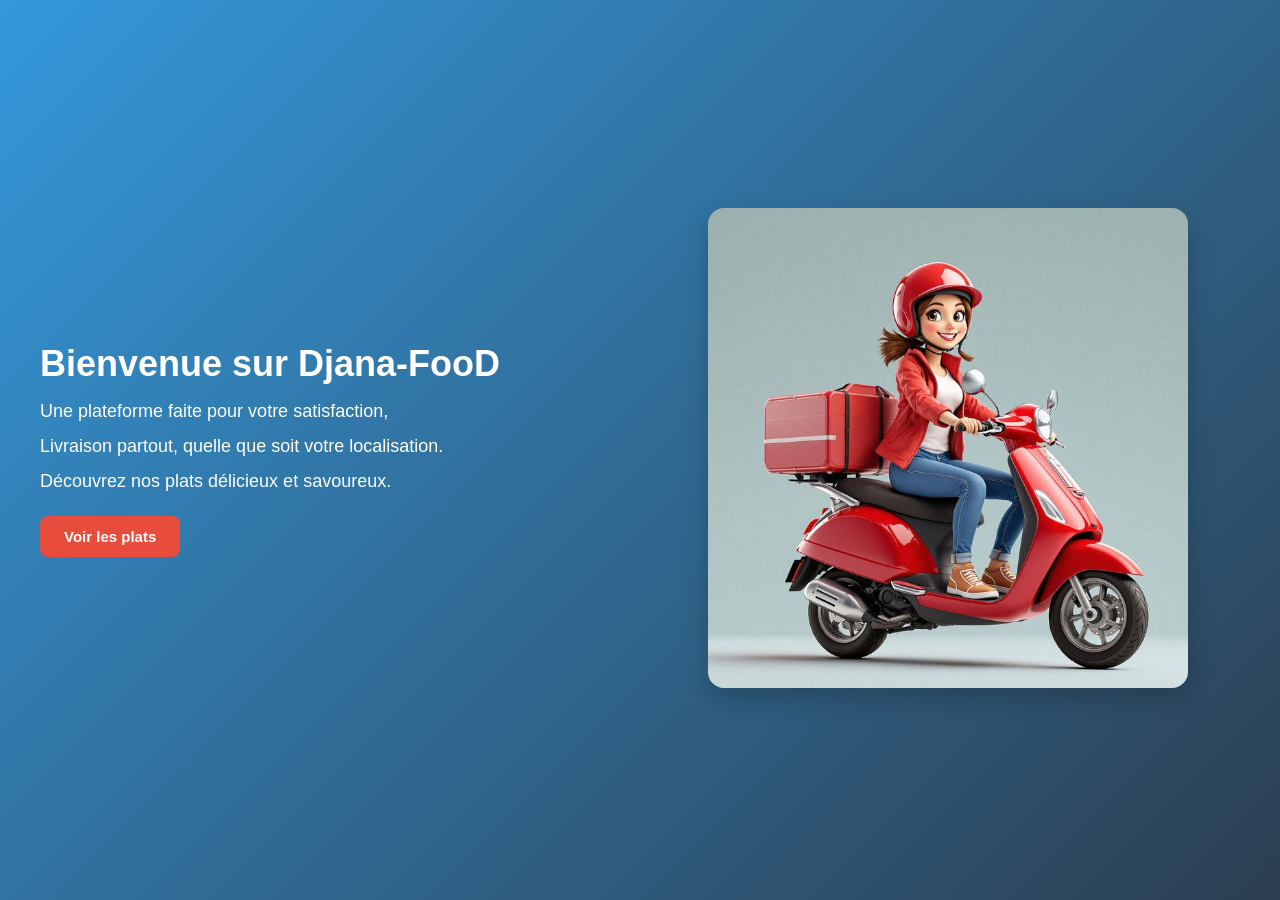
<file: index.html>
<!DOCTYPE html>
<html lang="fr">
<head>
    <meta charset="UTF-8">
    <meta name="viewport" content="width=device-width, initial-scale=1.0">
    <title>Djana Food</title>
    <link rel="stylesheet" href="hero.css">
</head>
<body>

    <header class="hero">
        <div class="hero-texte">
            <h1>Bienvenue sur Djana-FooD</h1>
            <p>Une plateforme faite pour votre satisfaction,</p>
            <p>Livraison partout, quelle que soit votre localisation.</p>
            <p>Découvrez nos plats délicieux et savoureux.</p>
            <a class="btn" href="produit.html">Voir les plats</a>
        </div>

        <div class="hero-image">
            <img src="images/livreur.jpg" alt="Livreur de Djana Food">
        </div>
    </header>

    <footer>
        
    </footer>

</body>
</html>
</file>
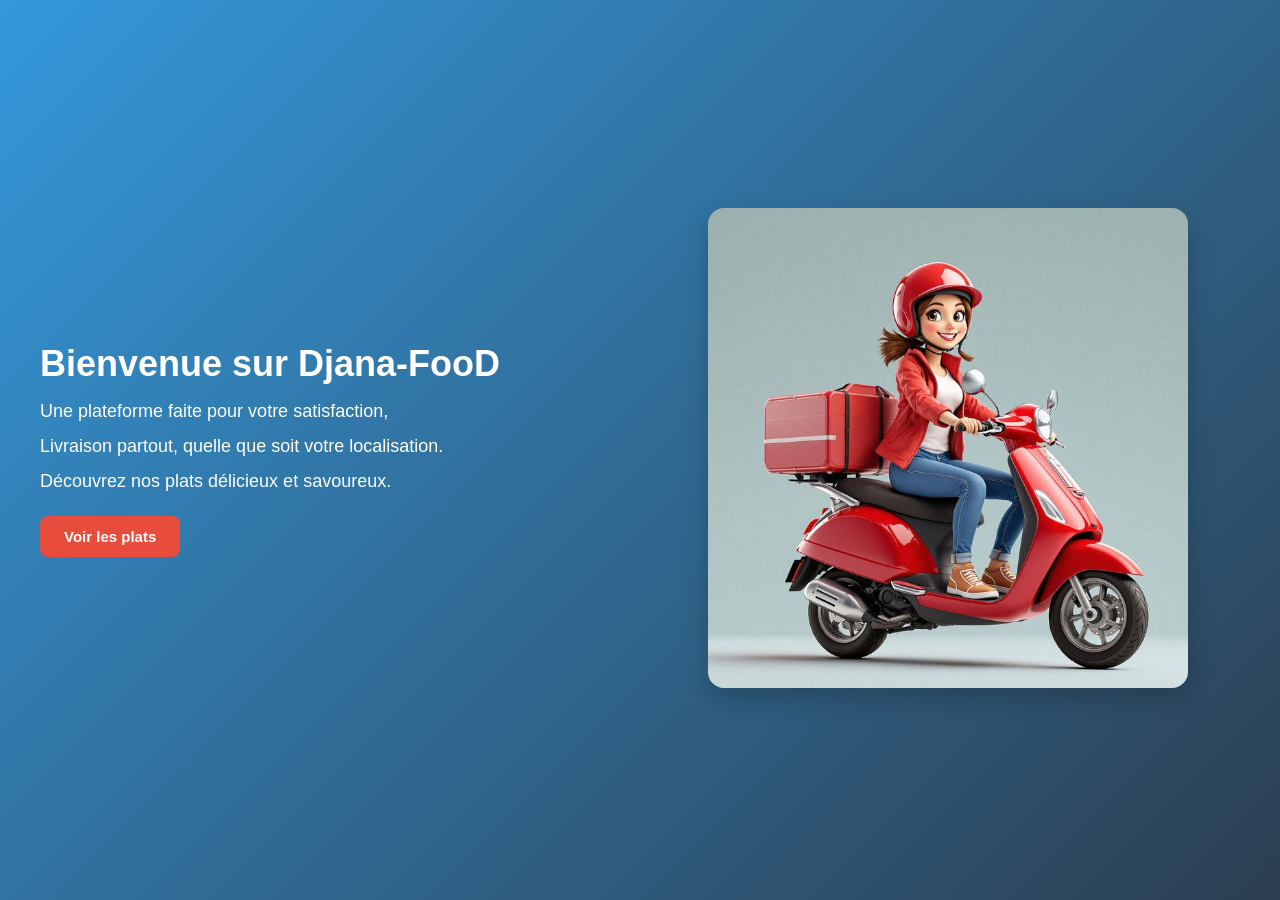
<file: hero.html>
<!DOCTYPE html>
<html lang="fr">
<head>
    <meta charset="UTF-8">
    <meta name="viewport" content="width=device-width, initial-scale=1.0">
    <title>Djana Food</title>
    <link rel="stylesheet" href="hero.css">
</head>
<body>

    <header class="hero">
        <div class="hero-texte">
            <h1>Bienvenue sur Djana-FooD</h1>
            <p>Une plateforme faite pour votre satisfaction,</p>
            <p>Livraison partout, quelle que soit votre localisation.</p>
            <p>Découvrez nos plats délicieux et savoureux.</p>
            <a class="btn" href="index.html">Voir les plats</a>
        </div>

        <div class="hero-image">
            <img src="images/livreur.jpg" alt="Livreur de Djana Food">
        </div>
    </header>

    <footer>
        
    </footer>

</body>
</html>
</file>
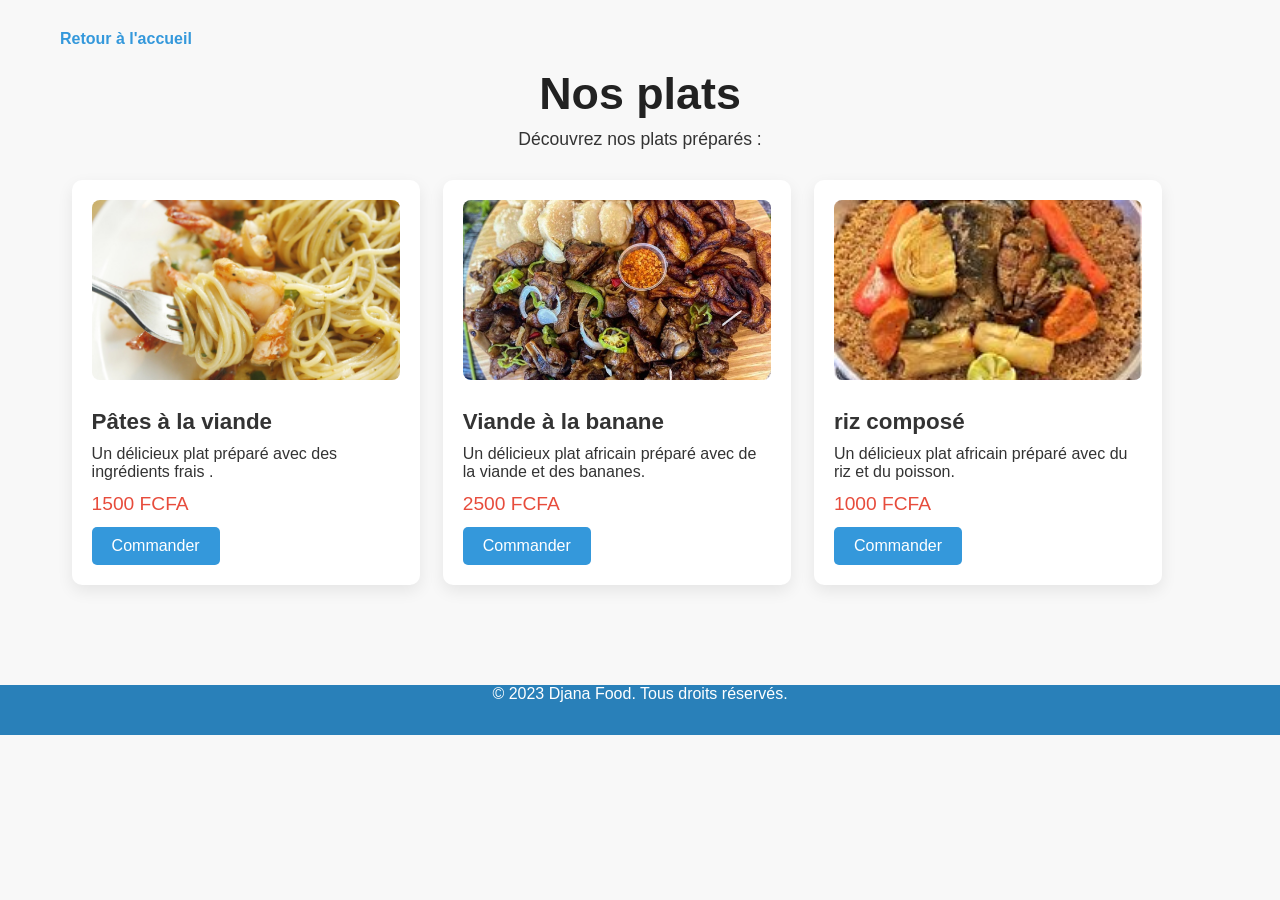
<file: produit.html>
<!DOCTYPE html>
<html lang="fr">
<head>
    <meta charset="UTF-8">
    <meta name="viewport" content="width=device-width, initial-scale=1.0">
    <title>Nos plats - Djana Food</title>
    <link rel="stylesheet" href="main.css">
</head>
<body>
    <main class="page">
        <a class="btn_retour" href="index.html">Retour à l'accueil</a>
        <h1>Nos plats</h1>
        <p class="intro">Découvrez nos  plats préparés  :</p>

        <section class="plats">
            <h2>delicieux et savoureux</h2>
            <article class="plat">
               
                <img class="plat-image" src="images/plat1.jpg" alt="Pâtes à la viande">
                <div class="plat-content">
                    <h2 class="plat-titre">Pâtes à la viande</h2>
                    <p>Un délicieux plat préparé avec des ingrédients frais .</p>
                    <p class="plat-prix">1500 FCFA</p>
                    <button class="plat-button">Commander</button>
                </div>
            </article>

            <article class="plat">
                <img class="plat-image" src="images/plat2.jpg" alt="Viande à la banane">
                <div class="plat-content">
                    <h2 class="plat-titre">Viande à la banane</h2>
                    <p>Un délicieux plat africain préparé avec de la viande et des bananes.</p>
                    <p class="plat-prix">2500 FCFA</p>
                    <button class="plat-button">Commander</button>
                </div>
            </article>

             <article class="plat">
                <img class="plat-image" src="images/plat3.jpg" alt="Viande à la banane">
                <div class="plat-content">
                    <h2 class="plat-titre">riz composé</h2>
                    <p>Un délicieux plat africain préparé avec du riz et du poisson.</p>
                    <p class="plat-prix">1000 FCFA</p>
                    <button class="plat-button">Commander</button>
                </div>
            </article>
        </section>
        

       
    </main>
    <footer>
        <p>&copy; 2023 Djana Food. Tous droits réservés.</p>
    </footer>
</body>
</html>
</file>
<file: hero.css>
* {
    margin: 0;
    padding: 0;
    box-sizing: border-box;
}

body {
    font-family: Arial, sans-serif;
    background-color: #f5f5f5;
    min-height: 100vh;
}
/* Hero Section */
.hero {
    display: flex;
    align-items: center;
    justify-content: space-between;
    gap: 30px;
    background: linear-gradient(135deg, #3498db, #2c3e50);
    padding: 60px 40px;
    min-height: 100vh;
}

.hero-texte {
    flex: 1;
    color: #ffffff;
}
/*text titre*/
.hero-texte h1 {
    font-size: 36px;
    margin-bottom: 16px;
    
}
/*text paragraphe*/
.hero-texte p {
    font-size: 18px;
    margin-bottom: 14px;
}
/*image*/
.hero-image {
    flex: 1;
    text-align: center;
}

.hero-image img {
    width: min(100%, 480px);
    border-radius: 16px;
    box-shadow: 0 10px 25px rgba(0, 0, 0, 0.2);
}
/*bouton*/
.btn {
    display: inline-block;
    background-color: #e74c3c;
    color: #ffffff;
    text-decoration: none;
    border-radius: 8px;
    padding: 12px 24px;
    font-size: 15px;
    font-weight: bold;
    cursor: pointer;
    margin-top: 10px;
}

.btn:hover {
    background-color: #c0392b;
}
</file>
<file: main.css>
* {
    margin: 0;
    padding: 0;
    box-sizing: border-box;
}

body {
    font-family: Arial, sans-serif;
    background-color: #f8f8f8;
    color: #333;
}

.page {
    max-width: 1200px;
    margin: 0 auto;
    padding: 30px 20px 50px;
}

.btn_retour {
    display: inline-block;
    margin-bottom: 20px;
    color: #3498db;
    text-decoration: none;
    font-weight: bold;
}

.btn_retour:hover {
    color: #1c6ea4;
}

h1 {
    text-align: center;
    color: #222;
    font-size: 2.8rem;
    margin-bottom: 10px;
}

.intro {
    font-size: 1.1rem;
    text-align: center;
    margin-bottom: 30px;
}

.plats {
    font-size: 0;
}

.plat {
    display: inline-block;
    width: 30%;
    vertical-align: top;
    background-color: #fff;
    border-radius: 10px;
    padding: 20px;
    margin: 0 1% 20px;
    box-shadow: 0 6px 16px rgba(0, 0, 0, 0.08);
    font-size: 16px;
}

.plat-content {
    text-align: left;
}
/*image*/
.plat-image {
    width: 100%;
    height: 180px;
    border-radius: 8px;
    object-fit: cover;
    margin-bottom: 15px;
}
/*titre*/
.plat-titre {
    font-size: 1.4rem;
    margin: 10px 0;
}
/*prix*/
.plat-prix {
    font-size: 1.2rem;
    color: #e74c3c;
    margin: 12px 0;
}
/* Bouton */
.plat-button {
    background-color: #3498db;
    color: #fff;
    border: none;
    padding: 10px 20px;
    font-size: 1rem;
    border-radius: 5px;
    cursor: pointer;
    align-items: center;
}

.plat-button:hover {
    background-color: #2980b9;
}
/* Footer */
footer {
    text-align: center;
    margin-top: 30px;
    color: white;
    background-color:#2980b9;
    height: 50px;
}
</file>
